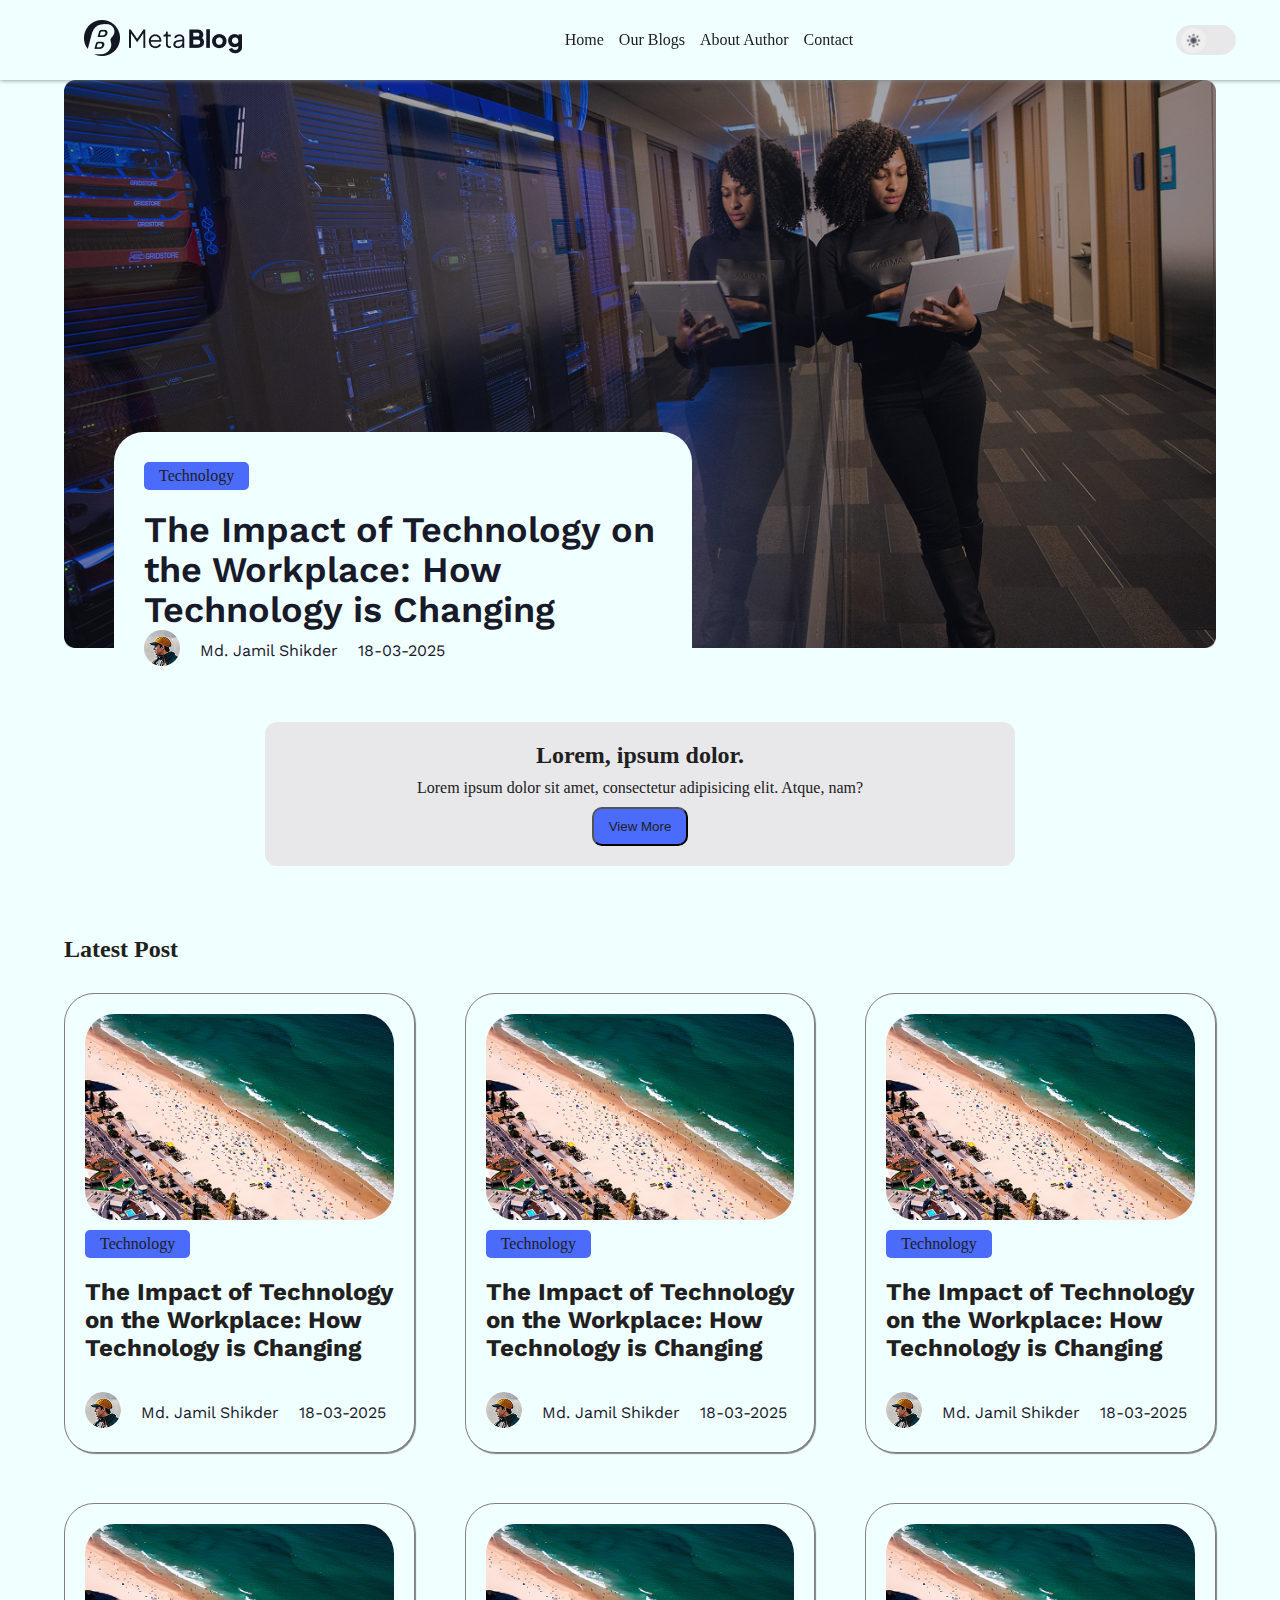
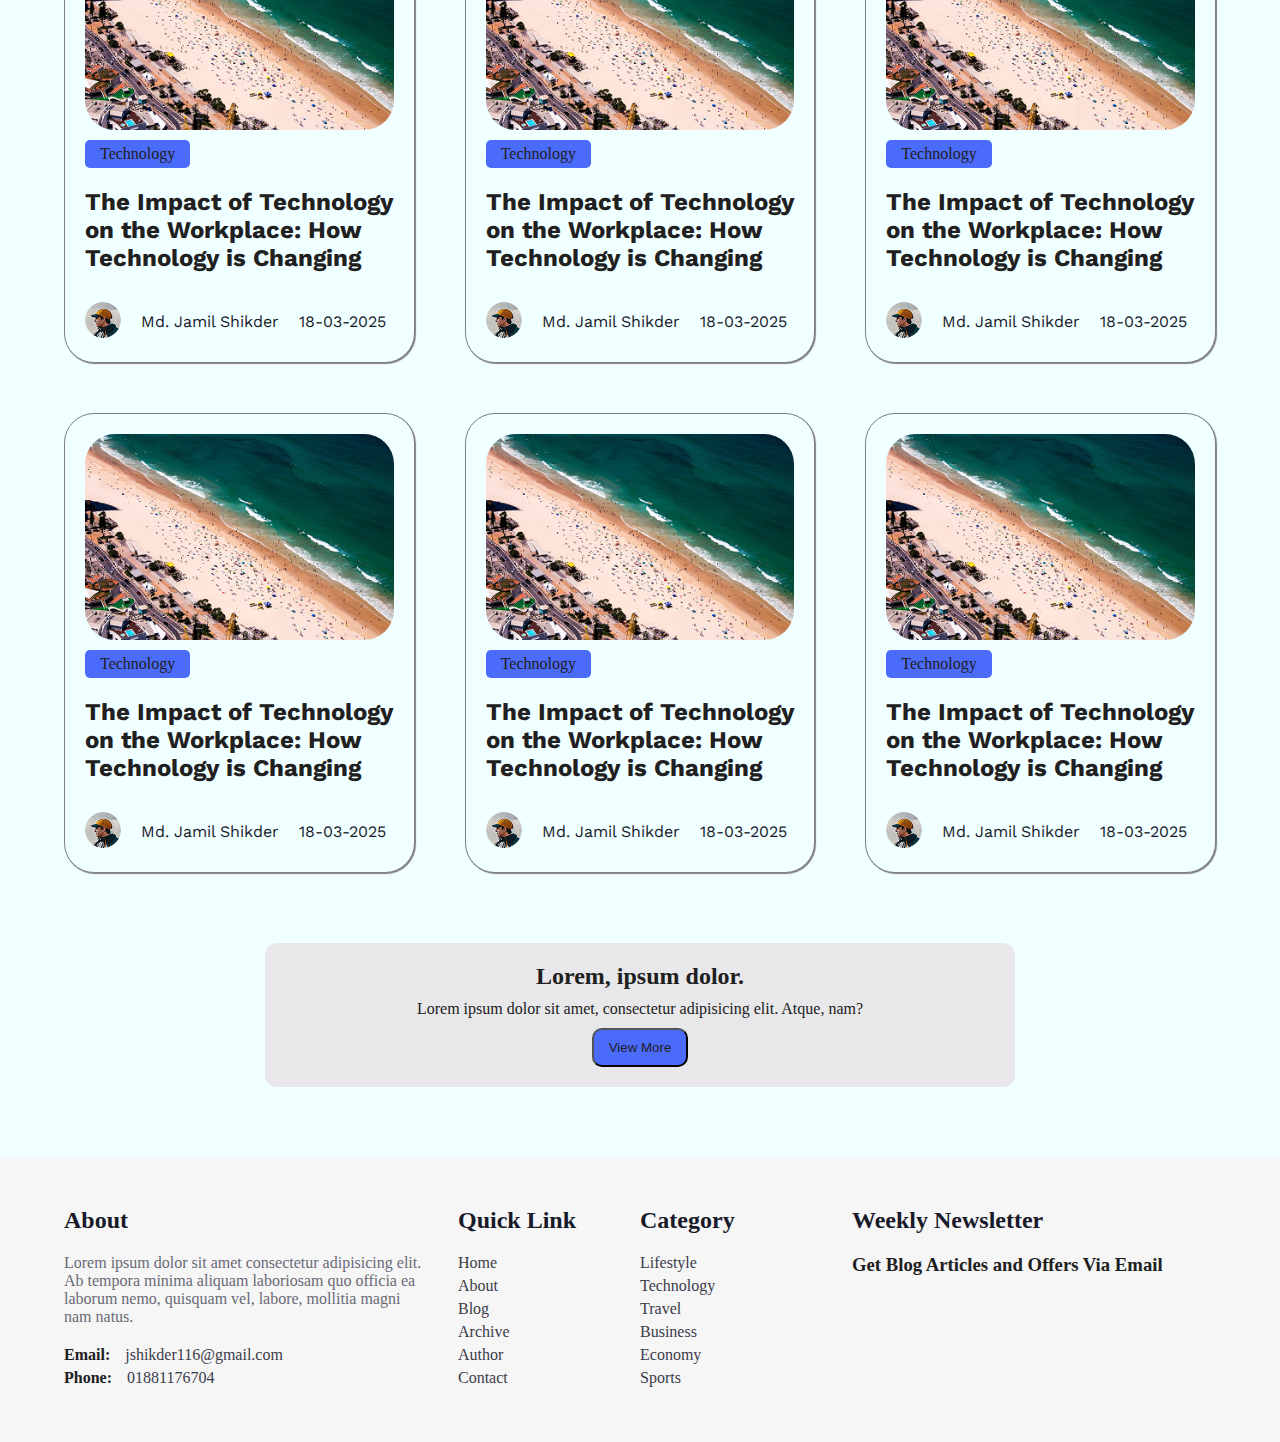
<file: index.html>
<!DOCTYPE html>
<html lang="en">
  <head>
    <meta charset="UTF-8" />
    <meta name="viewport" content="width=device-width, initial-scale=1.0" />
    <title>My Blog - A new journey starts</title>

    <link rel="shortcut icon" href="./assets/icon.png" type="image/x-icon" />
    <link rel="stylesheet" href="./fontawesome/css/all.min.css" />
    <link rel="stylesheet" href="./css/stye.css" />
  </head>

  <body>
    <!-- Header Section -->
     <header id="header" class="container-wapper header-wapper">
        <div class="container header">
          <div class="logo">
            <img src="./assets/logowhite.png" alt="">
          </div>
          <div class="navbar">
            <div class="menu-icon" id="menuIcon">
              <i class="fa-solid fa-bars"></i>
              <ul class="menu" id="menu">
                <li class="menu-item"><a href="/">Home</a></li>
                <li class="menu-item"><a href="/blogs.html">Our Blogs</a></li>
                <li class="menu-item"><a href="/about-me.html">About Author</a></li>
                <li class="menu-item"><a href="/contact.html">Contact</a></li>
              </ul>
            </div>
            
          </div>
          <div id="toggle-button" class="theme-switch">
            <div class="button-wrapper">
              <button class="switch-button">
                <img src="./assets/sunny.png" alt="Button" />
              </button>
            </div>
          </div>
        </div>
     </header>

     <!-- Hero Section -->
     <section id="hero" class="container-wrapper hero-wrapper">
      <div class="container hero">
        <div class="hero-img">
          <img src="./assets/heroBg.png" alt="Hero Background">
        </div>
        <div class="hero-card">
          <div class="small-heading">
            <p>Technology</p>
          </div>
          <div class="heading">
            <h2>The Impact of Technology on the Workplace: How Technology is Changing</h2>
          </div>
          <div class="hero-author">
            <div class="hero-author-img">
              <img src="./assets/user.png" alt="User">
            </div>
            <div class="hero-author-name">
              <p>Md. Jamil Shikder</p>
            </div>
            <div class="hero-author-date">
              <p>18-03-2025</p>
            </div>
          </div>
        </div>
      </div>
     </section>
    

     <!-- Upper Advertisement -->
     <section id="advertisement" class="container-wrapper ad-wrapper">
      <div class="container advertisement">
        <h2>Lorem, ipsum dolor.</h2>
        <p>Lorem ipsum dolor sit amet, consectetur adipisicing elit. Atque, nam?</p>
        <a href="/Advertisement" target="_blank">
          <button>View More</button>
        </a>
      </div>
     </section>

     <!-- Latest Post -->

     <section id="latest-post" class="container-wrapper lp-wrapper">
      <div class="container latest-post">
        <h2>Latest Post</h2>
        <div class="posts">
          <div class="post-card">
            <img src="./assets/p1.png" alt="">
            <p class="badge">Technology</p>
            <h2>The Impact of Technology on the Workplace: How Technology is Changing</h2>
            <div class="hero-author">
            <div class="hero-author-img">
              <img src="./assets/user.png" alt="User">
            </div>
            <div class="hero-author-name">
              <p>Md. Jamil Shikder</p>
            </div>
            <div class="hero-author-date">
              <p>18-03-2025</p>
            </div>
          </div>
          </div>
          <div class="post-card">
            <img src="./assets/p1.png" alt="">
            <p class="badge">Technology</p>
            <h2>The Impact of Technology on the Workplace: How Technology is Changing</h2>
            <div class="hero-author">
            <div class="hero-author-img">
              <img src="./assets/user.png" alt="User">
            </div>
            <div class="hero-author-name">
              <p>Md. Jamil Shikder</p>
            </div>
            <div class="hero-author-date">
              <p>18-03-2025</p>
            </div>
          </div>
          </div>
          <div class="post-card">
            <img src="./assets/p1.png" alt="">
            <p class="badge">Technology</p>
            <h2>The Impact of Technology on the Workplace: How Technology is Changing</h2>
            <div class="hero-author">
            <div class="hero-author-img">
              <img src="./assets/user.png" alt="User">
            </div>
            <div class="hero-author-name">
              <p>Md. Jamil Shikder</p>
            </div>
            <div class="hero-author-date">
              <p>18-03-2025</p>
            </div>
          </div>
          </div>
          <div class="post-card">
            <img src="./assets/p1.png" alt="">
            <p class="badge">Technology</p>
            <h2>The Impact of Technology on the Workplace: How Technology is Changing</h2>
            <div class="hero-author">
            <div class="hero-author-img">
              <img src="./assets/user.png" alt="User">
            </div>
            <div class="hero-author-name">
              <p>Md. Jamil Shikder</p>
            </div>
            <div class="hero-author-date">
              <p>18-03-2025</p>
            </div>
          </div>
          </div>
          <div class="post-card">
            <img src="./assets/p1.png" alt="">
            <p class="badge">Technology</p>
            <h2>The Impact of Technology on the Workplace: How Technology is Changing</h2>
            <div class="hero-author">
            <div class="hero-author-img">
              <img src="./assets/user.png" alt="User">
            </div>
            <div class="hero-author-name">
              <p>Md. Jamil Shikder</p>
            </div>
            <div class="hero-author-date">
              <p>18-03-2025</p>
            </div>
          </div>
          </div>
          <div class="post-card">
            <img src="./assets/p1.png" alt="">
            <p class="badge">Technology</p>
            <h2>The Impact of Technology on the Workplace: How Technology is Changing</h2>
            <div class="hero-author">
            <div class="hero-author-img">
              <img src="./assets/user.png" alt="User">
            </div>
            <div class="hero-author-name">
              <p>Md. Jamil Shikder</p>
            </div>
            <div class="hero-author-date">
              <p>18-03-2025</p>
            </div>
          </div>
          </div>
          <div class="post-card">
            <img src="./assets/p1.png" alt="">
            <p class="badge">Technology</p>
            <h2>The Impact of Technology on the Workplace: How Technology is Changing</h2>
            <div class="hero-author">
            <div class="hero-author-img">
              <img src="./assets/user.png" alt="User">
            </div>
            <div class="hero-author-name">
              <p>Md. Jamil Shikder</p>
            </div>
            <div class="hero-author-date">
              <p>18-03-2025</p>
            </div>
          </div>
          </div>
          <div class="post-card">
            <img src="./assets/p1.png" alt="">
            <p class="badge">Technology</p>
            <h2>The Impact of Technology on the Workplace: How Technology is Changing</h2>
            <div class="hero-author">
            <div class="hero-author-img">
              <img src="./assets/user.png" alt="User">
            </div>
            <div class="hero-author-name">
              <p>Md. Jamil Shikder</p>
            </div>
            <div class="hero-author-date">
              <p>18-03-2025</p>
            </div>
          </div>
          </div>
          <div class="post-card">
            <img src="./assets/p1.png" alt="">
            <p class="badge">Technology</p>
            <h2>The Impact of Technology on the Workplace: How Technology is Changing</h2>
            <div class="hero-author">
            <div class="hero-author-img">
              <img src="./assets/user.png" alt="User">
            </div>
            <div class="hero-author-name">
              <p>Md. Jamil Shikder</p>
            </div>
            <div class="hero-author-date">
              <p>18-03-2025</p>
            </div>
          </div>
          </div>
          
        </div>
      </div>
     </section>


     <!-- Lower Advertisement -->
     <section id="advertisement" class="container-wrapper ad-wrapper">
      <div class="container advertisement">
        <h2>Lorem, ipsum dolor.</h2>
        <p>Lorem ipsum dolor sit amet, consectetur adipisicing elit. Atque, nam?</p>
        <a href="/Advertisement" target="_blank">
          <button>View More</button>
        </a>
      </div>
     </section>

     <!-- Footer Section -->

     <footer id="footer" class="container-wrapper footer-wrapper">
      <div class="container footer">
        <div class="column column-1">
          <h2>About</h2>
          <p>Lorem ipsum dolor sit amet consectetur adipisicing elit. Ab tempora minima aliquam laboriosam quo officia ea laborum nemo, quisquam vel, labore, mollitia magni nam natus.</p>
          <span class="clink email"><h4>Email: </h4> <a href="mailto:jshikder116@gmail.com">jshikder116@gmail.com</a> </span>
          <span class="clink phonel"><h4>Phone: </h4> <a href="tel:01881176704">01881176704</a> </span>
        </div>
        <div class="column column-2">
          <div class="column subcolumn subcolumn1">
            <h2>Quick Link</h2>
            <ul>
              <li class="footer-link"><a href="">Home</a></li>
              <li class="footer-link"><a href="">About</a></li>
              <li class="footer-link"><a href="">Blog</a></li>
              <li class="footer-link"><a href="">Archive</a></li>
              <li class="footer-link"><a href="">Author</a></li>
              <li class="footer-link"><a href="">Contact</a></li>
            </ul>
          </div>
          <div class="column subcolumn subcolumn2">
            <h2>Category</h2>
            <ul>
              <li class="footer-link"><a href="">Lifestyle</a></li>
              <li class="footer-link"><a href="">Technology</a></li>
              <li class="footer-link"><a href="">Travel</a></li>
              <li class="footer-link"><a href="">Business</a></li>
              <li class="footer-link"><a href="">Economy</a></li>
              <li class="footer-link"><a href="">Sports</a></li>
            </ul>
          </div>
          
        </div>
        <div class="column column-3">
          <h2>Weekly Newsletter</h2>
          <h3>Get Blog Articles and Offers Via Email</h3>
          <form action=""></form>
        </div>
      </div>
     </footer>

    <script src="./js/script.js"></script>
  </body>
</html>
</file>
<file: css/stye.css>
/*Fonts*/
@import url('https://fonts.googleapis.com/css2?family=Work+Sans:ital,wght@0,100..900;1,100..900&display=swap');

:root{
    --bg-color: azure;
    --text-color: #202020;
    --btn-bg-light: #e8e8ea;
    --btn-bg-dark: #4B6BFB;
    --text-sans-color: #181a2a;
    --ad-bg: #E8E8EA;
    --footer-bg: #F6F6F7;

}
.dark-mode{
    --bg-color: #000;
    --text-color: white;
    --text-sans-color: white;
    --ad-bg: #242535;
    --footer-bg:#141624;
}
body{
    background-color: var(--bg-color);
    color: var(--text-color);
    transition: 0.3s ease-in-out;

}
/* Global Layout*/
*{
    margin: 0;
    padding: 0;
}
.container-wrapper{
    width: 100%;
}

.container{
    margin-top: 0;
    margin-left: 5%;
    margin-bottom: 0;
    margin-right: 5%;
}
a{
    text-decoration: none;
    color: inherit;
}
ul{
    list-style-type: none;
}

/*Button*/
.theme-switch{
    display: flex;
    justify-content: flex-start;
    align-items: center;
    width: 60px;
    cursor: pointer;
    height: 30px;
    padding: 0;
    background-color: var(--btn-bg-light);
    border-radius: 15px;
    transition: background-color 0.3s ease-in-out;
  
}
.theme-switch.dark{
    justify-content: flex-end;
    background-color: var(--btn-bg-dark);
}
.button-wrapper{
    display: flex;
    align-items: center;
    border: none;
    padding: 5px;
}
.button-wrapper .switch-button{
    padding: 0px;
    display: flex;
    align-items: center;
    border: none;
    border-radius: 50%;

}
.switch-button img{
    border-radius: 50%;
    height: 15px;
    width: 15px;
    padding: 5px;
}
.dark-mode .nav-link {
    color: var(--text-color) !important;
}


/* Header */
#header{
    position: fixed;
    top: 0;
    z-index: 999;
    width: 100%;
    background-color: var(--bg-color);
    padding: 20px;
    box-shadow: 0px 0px 5px gray;
    
}

.header{
    display: flex;
    align-items: center;
    justify-content: space-between;

}
.menu{
    display: flex;
    list-style-type: none;
    gap: 15px;
}
.menu-icon i{
    display: none;
}

/*Hero Section*/
.hero{
    margin-top: 80px;
    position: relative;
}
.hero-img img{
    width: 100%;
}
.hero-card{
    position: absolute;
    bottom: -40px;
    height: 200px;
    left: 50px;
    padding: 30px;
    border-radius: 30px;
    width: 518px;
    background-color: var(--bg-color);
}
.small-heading p{
    padding: 5px 15px;
    background-color: #4B6BFB;
    display: inline-block;
    border-radius: 5px;
}
.hero-card .heading h2{
    font-family: "Work Sans", sans-serif;
    font-weight: 600;
    line-height: 40px;
    font-size: 36px;
    margin-top: 20px;
    color: var(--text-sans-color);
}
.dark-mode .hero-card .heading h2{
    color: var(--text-sans-color);
}
.hero-author{
    display: flex;
    align-items: center;
}
.hero-author-name{
    margin: 0 20px;
}
.hero-author-name p, .hero-author-date p{
    font-size: 16px;
    font-family: "Work Sans", sans-serif;
    font-weight: 400;
    color: var(--text-sans-color);
}

/*Advertisement*/
.advertisement{
    display: flex;
    align-items: center;
    justify-content: center;
    text-align: center;
    padding-top: 20px;
    padding-bottom: 20px;
    background-color: var(--ad-bg);
    height: fit-content;
    border-radius: 12px;
    flex-direction: column;
    gap: 10px;
    max-width: 750px;
    margin: 70px auto;
}
.advertisement button{
    background-color: var(--btn-bg-dark);
    padding: 10px 15px;
    border-radius: 10px;
    color: var(--text-color);
    cursor: pointer;
}

/*Latest Posts*/
.latest-post h2{
    margin-bottom: 30px;
}
.posts{
    display: grid;
    grid-template-columns: 1fr 1fr 1fr;
    column-gap: 50px;
    row-gap: 50px;
}
.post-card{
    display: flex;
    flex-direction: column;
    padding: 20px;
    background-color: var(--bg-color);
    border: 1px solid gray;
    border-radius: 30px;
    box-shadow: 1px 1px 1px gray;
}
.post-card img{
    max-width: 100%;
    border-radius: 30px;
}
.post-card .badge{
    margin-top: 10px;
    padding: 5px 15px;
    background-color: #4B6BFB;
    display: inline-block;
    border-radius: 5px;
    max-width: fit-content;
}
.post-card h2{
    margin-top: 20px;
    font-size: 24px;
    line-height: 28px;
    font-family: "Work Sans", sans-serif;
}

/*Footer*/
#footer, .footer{
    background-color: var(--footer-bg);
}

.footer{
    display: grid;
    grid-template-columns: 1fr 1fr 1fr;
    column-gap: 30px;
    row-gap: 30px;
    padding-top: 50px;
    padding-bottom: 50px;
    
}

.footer .column h2{
    color: var(--text-sans-color);
    margin-bottom: 20px;
}
.footer .column p{
    color: #696A75;
    margin-bottom: 20px;
}
.dark-mode .footer .column p{
    color: #97989f;
}
.clink{
    display: flex;
}
.clink a{
    color: #3b3c4a;
    margin-left: 15px;
}
.dark-mode .clink a{
    color: #97989f;
}
.footer .email{
    margin-bottom: 5px;
}

.column-2{
    display: grid;
    grid-template-columns: 1fr 1fr;
}
.footer-link{
    margin-bottom: 5px;
}
.footer-link a{
    color: #3b3c4a;
}
.dark-mode .footer-link a{
    color: #BABABF;
}
.colummn-3{
    background-color: var(--ad-bg);
    border-radius: 15px;
    height: fit-content;
    width: 100%;
}

/*Responsive*/
@media only screen and (max-width: 992px) {
  .menu-icon i{
    display: block;
    cursor: pointer;
    font-size: 24px;
  }
  .menu-icon{
    position: relative;
  }

  .menu{
    flex-direction: column;
    position: absolute;
    top: 30px;
    width: 120px;
    display: none;
    background-color: var(--bg-color); 
    padding: 10px;
    box-shadow: 0px 4px 6px rgba(0, 0, 0, 0.1);
    border-radius: 10px;
  }
  .menu-icon:focus .menu{
    top: 10px;
  }
  .menu-item a{
    font-size: 20px;
  }
  .theme-switch{
    margin-right: 5%;
  }
  .hero-card{
    display: none;
  }
  .container{
    margin-left: 5%;
    margin-right: 5%;
  }
  .posts{
    grid-template-columns: 1fr 1fr;
  }
  .footer{
    grid-template-columns: 1fr;
  }
}
@media only screen and (max-width: 600px){
   .posts{
    grid-template-columns: 1fr;
  }
}
</file>
